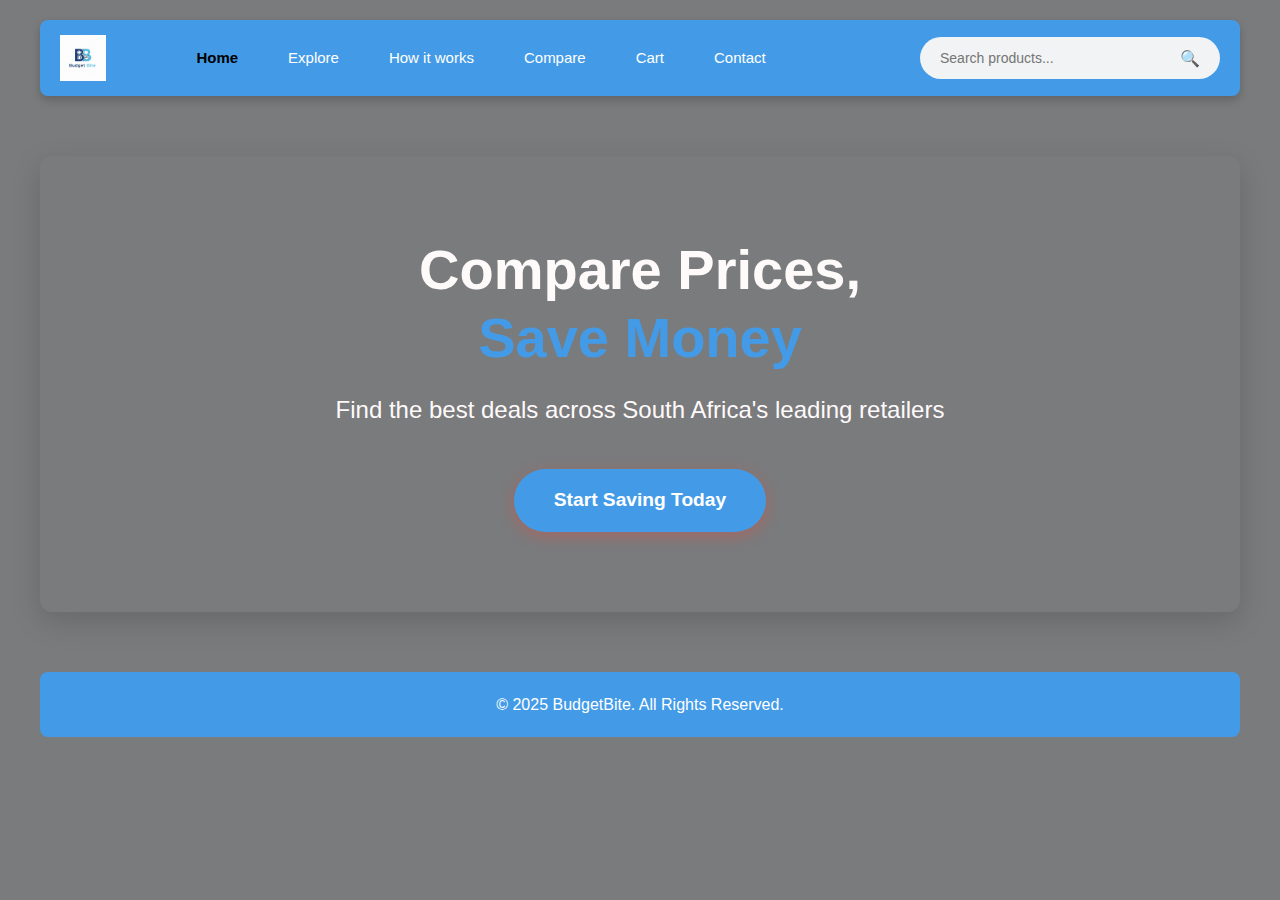
<file: index.html>
<!DOCTYPE html>
<html lang="en">
  <head>
    <meta charset="UTF-8" />
    <meta name="viewport" content="width=device-width, initial-scale=1.0" />
    <title>BudgetBite - Compare Prices, Save Money</title>
    <link rel="stylesheet" href="styles/responsive.css" />
    <link rel="stylesheet" href="styles/stylish.css" />
    <style>
      * {
        margin: 0;
        padding: 0;
        box-sizing: border-box;
        font-family: "Segoe UI", Arial, sans-serif;
      }

      body {
        padding: 20px;
        color: #333;
        background-position: center;
        background-size: cover;
        background-repeat: no-repeat;
        background-image: url("https://images.unsplash.com/photo-1542838132-92c53300491e?auto=format&fit=crop&q=80");
        min-height: 100vh;
        position: relative;
      }

      /* Overlay added here */
      body::before {
        content: "";
        position: absolute;
        top: 0;
        left: 0;
        width: 100%;
        height: 100%;
        background: rgba(0, 0, 0, 0.5);
        z-index: -1;
      }
    </style>
  </head>
  <body>
    <!-- Sticky Header -->
    <div class="sticky-header" id="stickyHeader">
      <div class="header-container">
        <header>
          <img src="./images/logo.jpg" alt="Logo">

          <nav>
            <ul class="nav-links">
              <li>
                <a
                  href="./index.html"
                  style="color: rgb(0, 0, 0); font-weight: bolder"
                  >Home</a
                >
              </li>
              <li><a href="#">Explore</a></li>
              <li><a href="#">How it works</a></li>
              <li><a href="#">Compare</a></li>
              <li><a href="#">Cart</a></li>
              <li><a href="#">Contact</a></li>
            </ul>
          </nav>

          <div class="header-right">
            <div class="search-bar">
              <input type="text" placeholder="Search products..." />
              <button>🔍</button>
            </div>

            <div class="hamburger" id="hamburger">
              <span></span>
              <span></span>
              <span></span>
            </div>
          </div>
        </header>
      </div>
    </div>

    <section class="hero">
      <h1>Compare Prices, <span>Save Money</span></h1>
      <p>Find the best deals across South Africa's leading retailers</p>
      <a href="./pages/login.html" class="btn">Start Saving Today</a>
    </section>

    <footer>
      <p>&copy; 2025 BudgetBite. All Rights Reserved.</p>
    </footer>

    <script>
      // Toggle mobile menu
      const hamburger = document.querySelector(".hamburger");
      const navLinks = document.querySelector(".nav-links");

      hamburger.addEventListener("click", () => {
        navLinks.classList.toggle("active");
        hamburger.classList.toggle("active");
      });

      // Close menu when clicking outside
      document.addEventListener("click", (e) => {
        if (!hamburger.contains(e.target) && !navLinks.contains(e.target)) {
          navLinks.classList.remove("active");
          hamburger.classList.remove("active");
        }
      });

      // Sticky header functionality
      const stickyHeader = document.getElementById("stickyHeader");
      const headerHeight = stickyHeader.offsetHeight;

      window.addEventListener("scroll", () => {
        if (window.scrollY > headerHeight) {
          stickyHeader.classList.add("scrolled");
        } else {
          stickyHeader.classList.remove("scrolled");
        }
      });
    </script>
  </body>
</html>
</file>
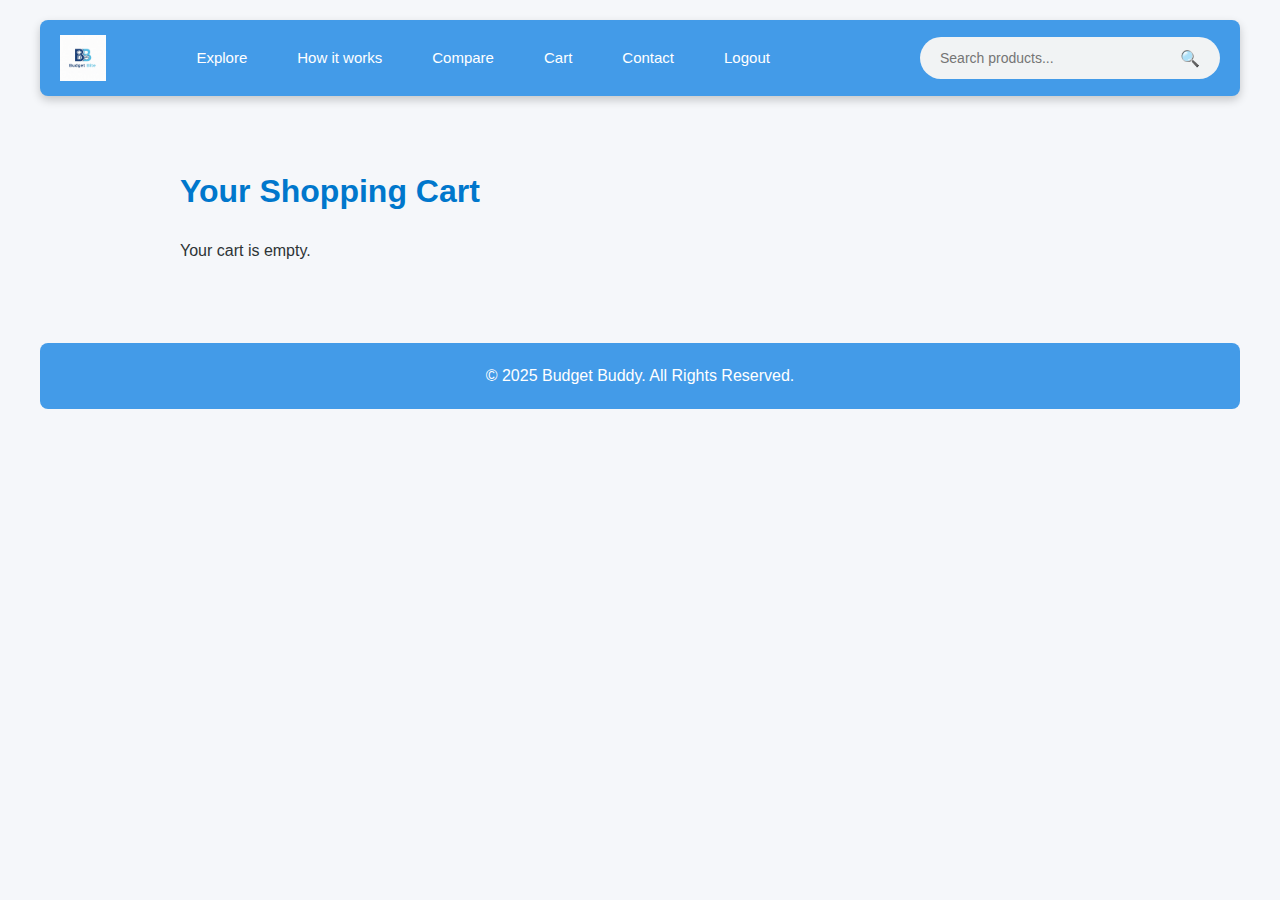
<file: pages/cart.html>
<!DOCTYPE html>
<html>
  <head>
    <title>Your Cart</title>
    <link rel="stylesheet" href="../styles/stylish.css" />
  </head>
  <body>
    <div class="sticky-header" id="stickyHeader">
      <div class="header-container">
        <header>
          <img src="../images/logo.jpg" alt="Logo" />

          <nav>
            <ul class="nav-links">
              <li><a href="explore.html">Explore</a></li>
              <li><a href="hiw.html">How it works</a></li>
              <li><a href="compare.html">Compare</a></li>
              <li><a href="cart.html">Cart</a></li>
              <li><a href="contact.html">Contact</a></li>
              <li><a href="../index.html">Logout</a></li>
            </ul>
          </nav>

          <div class="header-right">
            <div class="search-bar">
              <input type="text" placeholder="Search products..." />
              <button>🔍</button>
            </div>

            <div class="hamburger" id="hamburger">
              <span></span>
              <span></span>
              <span></span>
            </div>
          </div>
        </header>
      </div>
    </div>

    <section class="cart">
      <h1>Your Shopping Cart</h1>
      <div id="cartItems"></div>
    </section>

    <footer>
      <p>&copy; 2025 Budget Buddy. All Rights Reserved.</p>
    </footer>

    <script src="../styles/java.js"></script>
  </body>
</html>
</file>
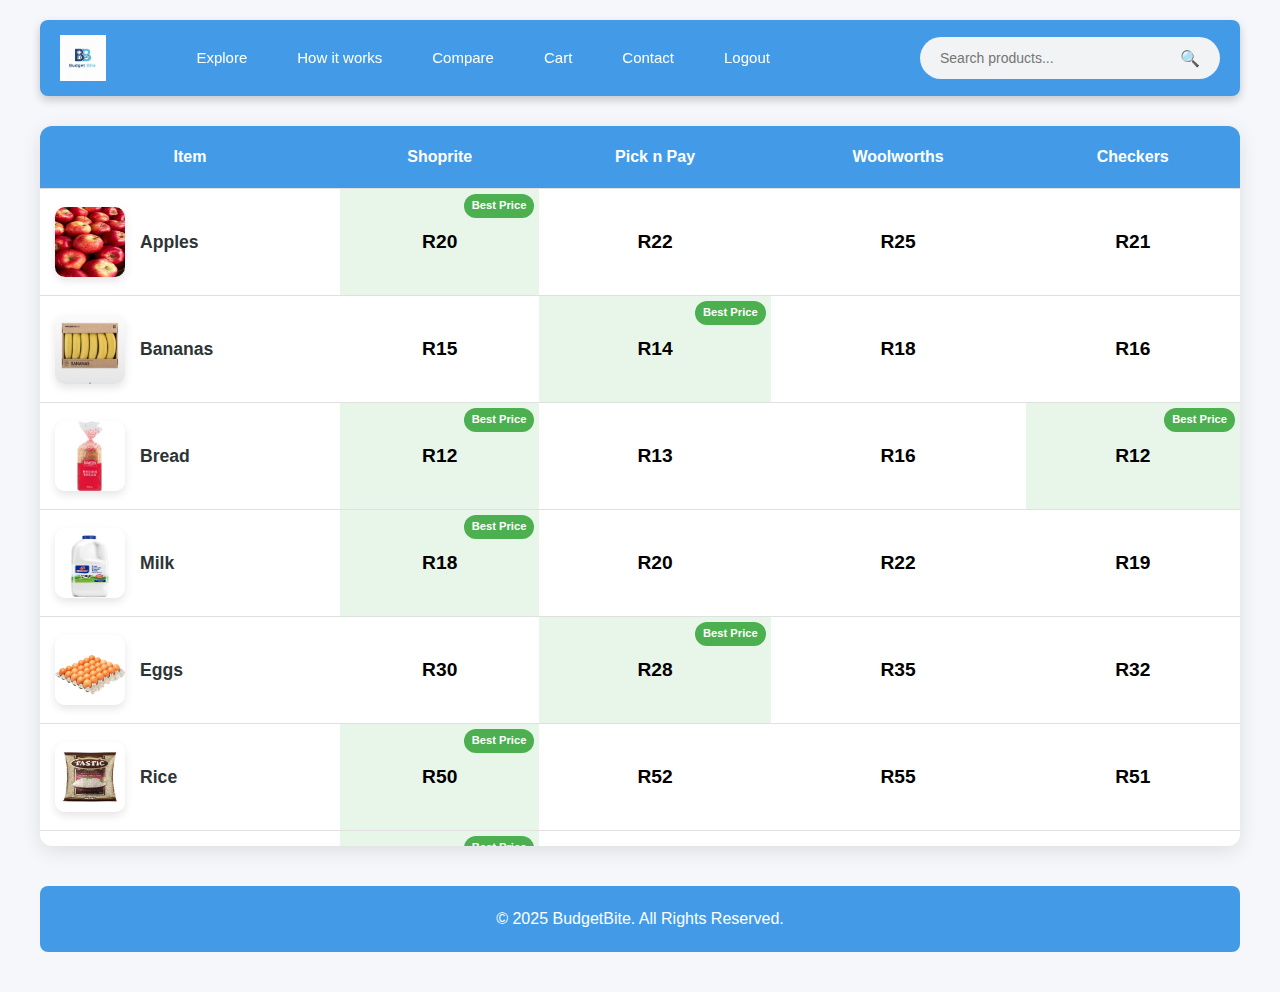
<file: pages/compare.html>
<!DOCTYPE html>
<html>
  <head>
    <link rel="stylesheet" href="../styles/stylish.css" />
    <title>Grocery Price Comparison</title>
  </head>
  <body>
    <div class="sticky-header" id="stickyHeader">
      <div class="header-container">
        <header>
          <img src="../images/logo.jpg" alt="Logo" />

          <nav>
            <ul class="nav-links">
              <li><a href="explore.html">Explore</a></li>
              <li><a href="hiw.html">How it works</a></li>
              <li><a href="compare.html">Compare</a></li>
              <li><a href="cart.html">Cart</a></li>
              <li><a href="contact.html">Contact</a></li>
              <li><a href="../index.html">Logout</a></li>
            </ul>
          </nav>

          <div class="header-right">
            <div class="search-bar">
              <input type="text" placeholder="Search products..." />
              <button>🔍</button>
            </div>

            <div class="hamburger" id="hamburger">
              <span></span>
              <span></span>
              <span></span>
            </div>
          </div>
        </header>
      </div>
    </div>

    <div class="container">
      <div class="table-container">
        <table>
          <thead>
            <tr>
              <th>Item</th>
              <th>Shoprite</th>
              <th>Pick n Pay</th>
              <th>Woolworths</th>
              <th>Checkers</th>
            </tr>
          </thead>
          <tbody>
            <tr>
              <td>
                <img class="item-img" src="../images/apples.jpg" alt="Apples" />
                <div>
                  <div class="item-name">Apples</div>
                </div>
              </td>
              <td class="best-price"><span class="price">R20</span></td>
              <td><span class="price">R22</span></td>
              <td><span class="price">R25</span></td>
              <td><span class="price">R21</span></td>
            </tr>
            <tr>
              <td>
                <img
                  class="item-img"
                  src="../images/bananas.jpg"
                  alt="Bananas"
                />
                <div>
                  <div class="item-name">Bananas</div>
                </div>
              </td>
              <td><span class="price">R15</span></td>
              <td class="best-price"><span class="price">R14</span></td>
              <td><span class="price">R18</span></td>
              <td><span class="price">R16</span></td>
            </tr>
            <tr>
              <td>
                <img class="item-img" src="../images/bread.jpg" alt="Bread" />
                <div>
                  <div class="item-name">Bread</div>
                </div>
              </td>
              <td class="best-price"><span class="price">R12</span></td>
              <td><span class="price">R13</span></td>
              <td><span class="price">R16</span></td>
              <td class="best-price"><span class="price">R12</span></td>
            </tr>
            <tr>
              <td>
                <img class="item-img" src="../images/milk.jpg" alt="Milk" />
                <div>
                  <div class="item-name">Milk</div>
                </div>
              </td>
              <td class="best-price"><span class="price">R18</span></td>
              <td><span class="price">R20</span></td>
              <td><span class="price">R22</span></td>
              <td><span class="price">R19</span></td>
            </tr>
            <tr>
              <td>
                <img class="item-img" src="../images/eggs.jpg" alt="Eggs" />
                <div>
                  <div class="item-name">Eggs</div>
                </div>
              </td>
              <td><span class="price">R30</span></td>
              <td class="best-price"><span class="price">R28</span></td>
              <td><span class="price">R35</span></td>
              <td><span class="price">R32</span></td>
            </tr>
            <tr>
              <td>
                <img class="item-img" src="../images/rice.jpg" alt="Rice" />
                <div>
                  <div class="item-name">Rice</div>
                </div>
              </td>
              <td class="best-price"><span class="price">R50</span></td>
              <td><span class="price">R52</span></td>
              <td><span class="price">R55</span></td>
              <td><span class="price">R51</span></td>
            </tr>
            <tr>
              <td>
                <img class="item-img" src="../images/wors.jpg" alt="Wors" />
                <div>
                  <div class="item-name">Wors</div>
                </div>
              </td>
              <td class="best-price"><span class="price">R80</span></td>
              <td><span class="price">R85</span></td>
              <td><span class="price">R95</span></td>
              <td><span class="price">R82</span></td>
            </tr>
            <tr>
              <td>
                <img
                  class="item-img"
                  src="../images/tomatoes.jpg"
                  alt="Tomatoes"
                />
                <div>
                  <div class="item-name">Tomatoes</div>
                </div>
              </td>
              <td><span class="price">R25</span></td>
              <td class="best-price"><span class="price">R24</span></td>
              <td><span class="price">R28</span></td>
              <td><span class="price">R26</span></td>
            </tr>
            <tr>
              <td>
                <img
                  class="item-img"
                  src="../images/potatoes.jpg"
                  alt="Potatoes"
                />
                <div>
                  <div class="item-name">Potatoes</div>
                </div>
              </td>
              <td class="best-price"><span class="price">R40</span></td>
              <td><span class="price">R42</span></td>
              <td><span class="price">R48</span></td>
              <td><span class="price">R41</span></td>
            </tr>
            <tr>
              <td>
                <img class="item-img" src="../images/cheese.jpg" alt="Cheese" />
                <div>
                  <div class="item-name">Cheese</div>
                </div>
              </td>
              <td class="best-price"><span class="price">R60</span></td>
              <td><span class="price">R62</span></td>
              <td><span class="price">R70</span></td>
              <td><span class="price">R65</span></td>
            </tr>
          </tbody>
        </table>
      </div>
    </div>

    <footer>
      <p>&copy; 2025 BudgetBite. All Rights Reserved.</p>
    </footer>
  </body>
</html>
</file>
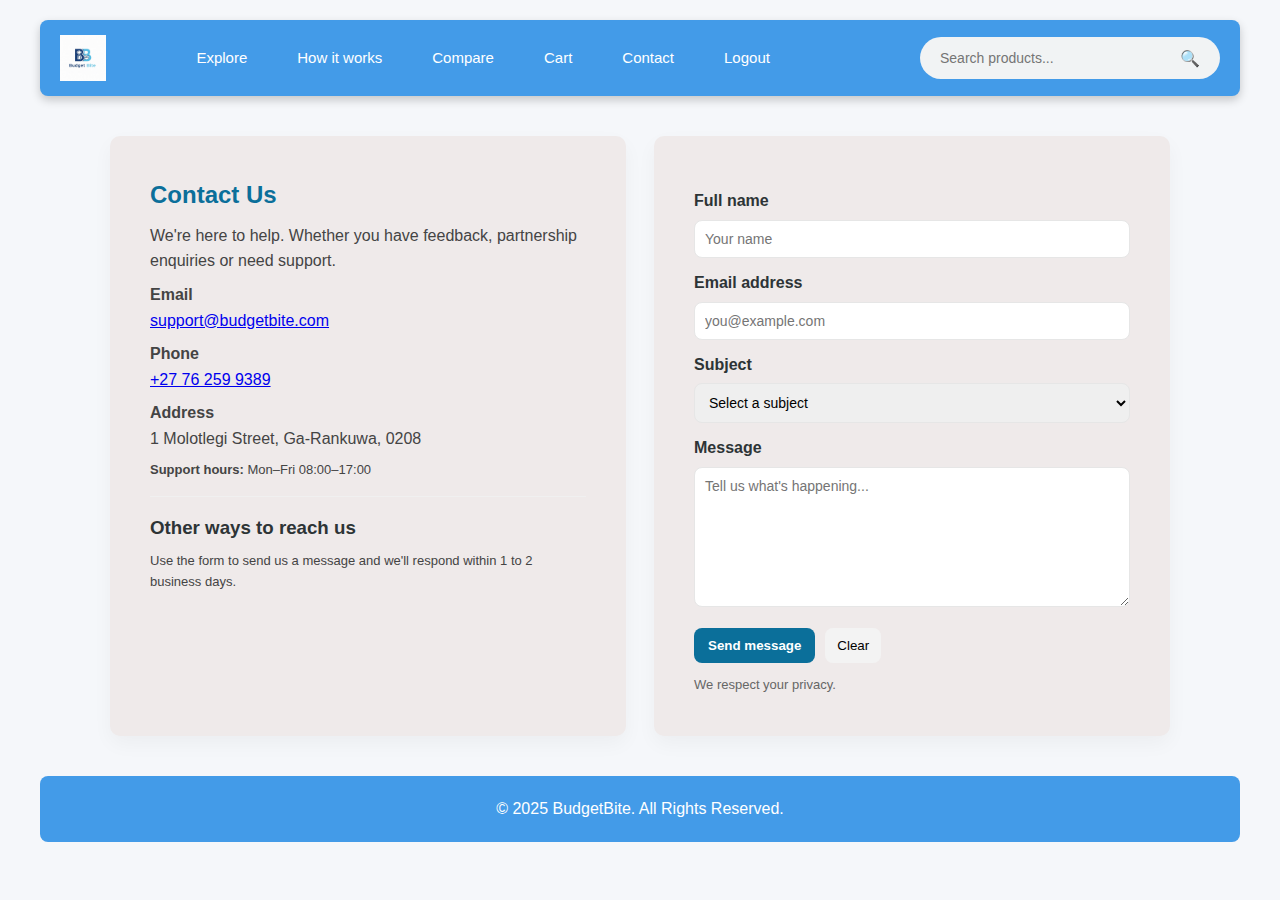
<file: pages/contact.html>
<!DOCTYPE html>
<html>
<head>
  <link rel="stylesheet" href="../styles/stylish.css" />
</head>
<body>
  <div class="sticky-header" id="stickyHeader">
    <div class="header-container">
      <header>
      <img src="../images/logo.jpg" alt="Logo">
        <nav>
          <ul class="nav-links">
            <li><a href="explore.html">Explore</a></li>
            <li><a href="hiw.html">How it works</a></li>
            <li><a href="compare.html">Compare</a></li>
            <li><a href="cart.html">Cart</a></li>
            <li><a href="contact.html">Contact</a></li>
            <li><a href="../index.html">Logout</a></li>
          </ul>
        </nav>
                
        <div class="header-right">
          <div class="search-bar">
            <input type="text" placeholder="Search products...">
            <button>🔍</button>
          </div>
                    
          <div class="hamburger" id="hamburger">
            <span></span>
            <span></span>
            <span></span>
          </div>
        </div>
      </header>
    </div>

  </head>
  <body>
    <main>
      <div class="contact-page">
        <div
          class="contact-card contact-info"
          aria-labelledby="contact-heading"
        >
          <h2 id="contact-heading">Contact Us</h2>
          <p>
            We're here to help. Whether you have feedback, partnership enquiries
            or need support.
          </p>

          <p>
            <strong>Email</strong><br /><a href="mailto:support@budgetbite.com"
              >support@budgetbite.com</a
            >
          </p>
          <p>
            <strong>Phone</strong><br /><a href="tel:0762599389"
              >+27 76 259 9389</a
            >
          </p>
          <p>
            <strong>Address</strong><br />1 Molotlegi Street, Ga-Rankuwa, 0208
          </p>
          <p class="muted">
            <strong>Support hours:</strong> Mon–Fri 08:00–17:00
          </p>

          <hr
            style="border: none; border-top: 1px solid #f0f0f0; margin: 16px 0"
          />

          <h3>Other ways to reach us</h3>
          <p class="muted">
            Use the form to send us a message and we'll respond within 1 to 2
            business days.
          </p>
        </div>

        <div class="contact-card">
          <div
            class="success"
            id="contactSuccess"
            role="status"
            aria-live="polite"
          >
            Thanks. Your message has been received.
          </div>
          <form id="contactForm" class="contact-form" novalidate>
            <label for="name">Full name</label>
            <input
              id="name"
              name="name"
              type="text"
              required
              placeholder="Your name"
            />

            <label for="email">Email address</label>
            <input
              id="email"
              name="email"
              type="email"
              required
              placeholder="you@example.com"
            />

            <label for="subject">Subject</label>
            <select id="subject" name="subject" required>
              <option value="">Select a subject</option>
              <option>General feedback</option>
              <option>Report an issue</option>
              <option>Partnership enquiry</option>
              <option>Other</option>
            </select>

            <label for="message">Message</label>
            <textarea
              id="message"
              name="message"
              required
              placeholder="Tell us what's happening..."
            ></textarea>

            <div
              style="
                display: flex;
                gap: 10px;
                align-items: center;
                margin-top: 14px;
              "
            >
              <button type="submit" class="btn-send">Send message</button>
              <button
                type="button"
                id="clearBtn"
                style="
                  background: #f3f3f3;
                  border: none;
                  padding: 10px 12px;
                  border-radius: 8px;
                  cursor: pointer;
                "
              >
                Clear
              </button>
            </div>

            <p class="muted" style="margin-top: 12px">
              We respect your privacy.
            </p>
          </form>
        </div>
      </div>
    </main>

    <script>
      (function () {
        const form = document.getElementById("contactForm");
        const success = document.getElementById("contactSuccess");
        const clearBtn = document.getElementById("clearBtn");

        function showSuccess(msg) {
          success.textContent =
            msg || "Thanks — your message has been received.";
          success.style.display = "block";
          setTimeout(() => (success.style.display = "none"), 5000);
        }

        form.addEventListener("submit", function (e) {
          e.preventDefault();
          if (!form.checkValidity()) {
            form.reportValidity();
            return;
          }
          const data = {
            name: form.name.value.trim(),
            email: form.email.value.trim(),
            subject: form.subject.value,
            message: form.message.value.trim(),
            createdAt: new Date().toISOString(),
          };
          // store locally (demo) and show success
          const stored = JSON.parse(
            localStorage.getItem("bb_messages") || "[]"
          );
          stored.unshift(data);
          localStorage.setItem(
            "bb_messages",
            JSON.stringify(stored.slice(0, 50))
          ); // keep last 50
          form.reset();
          showSuccess(
            "Message saved locally. We will contact you at " +
              data.email +
              " if needed."
          );
        });

        clearBtn.addEventListener("click", () => form.reset());
      })();
    </script>

  <footer>
    <p>&copy; 2025 BudgetBite. All Rights Reserved.</p>
  </footer>
</body>
</html>
</file>
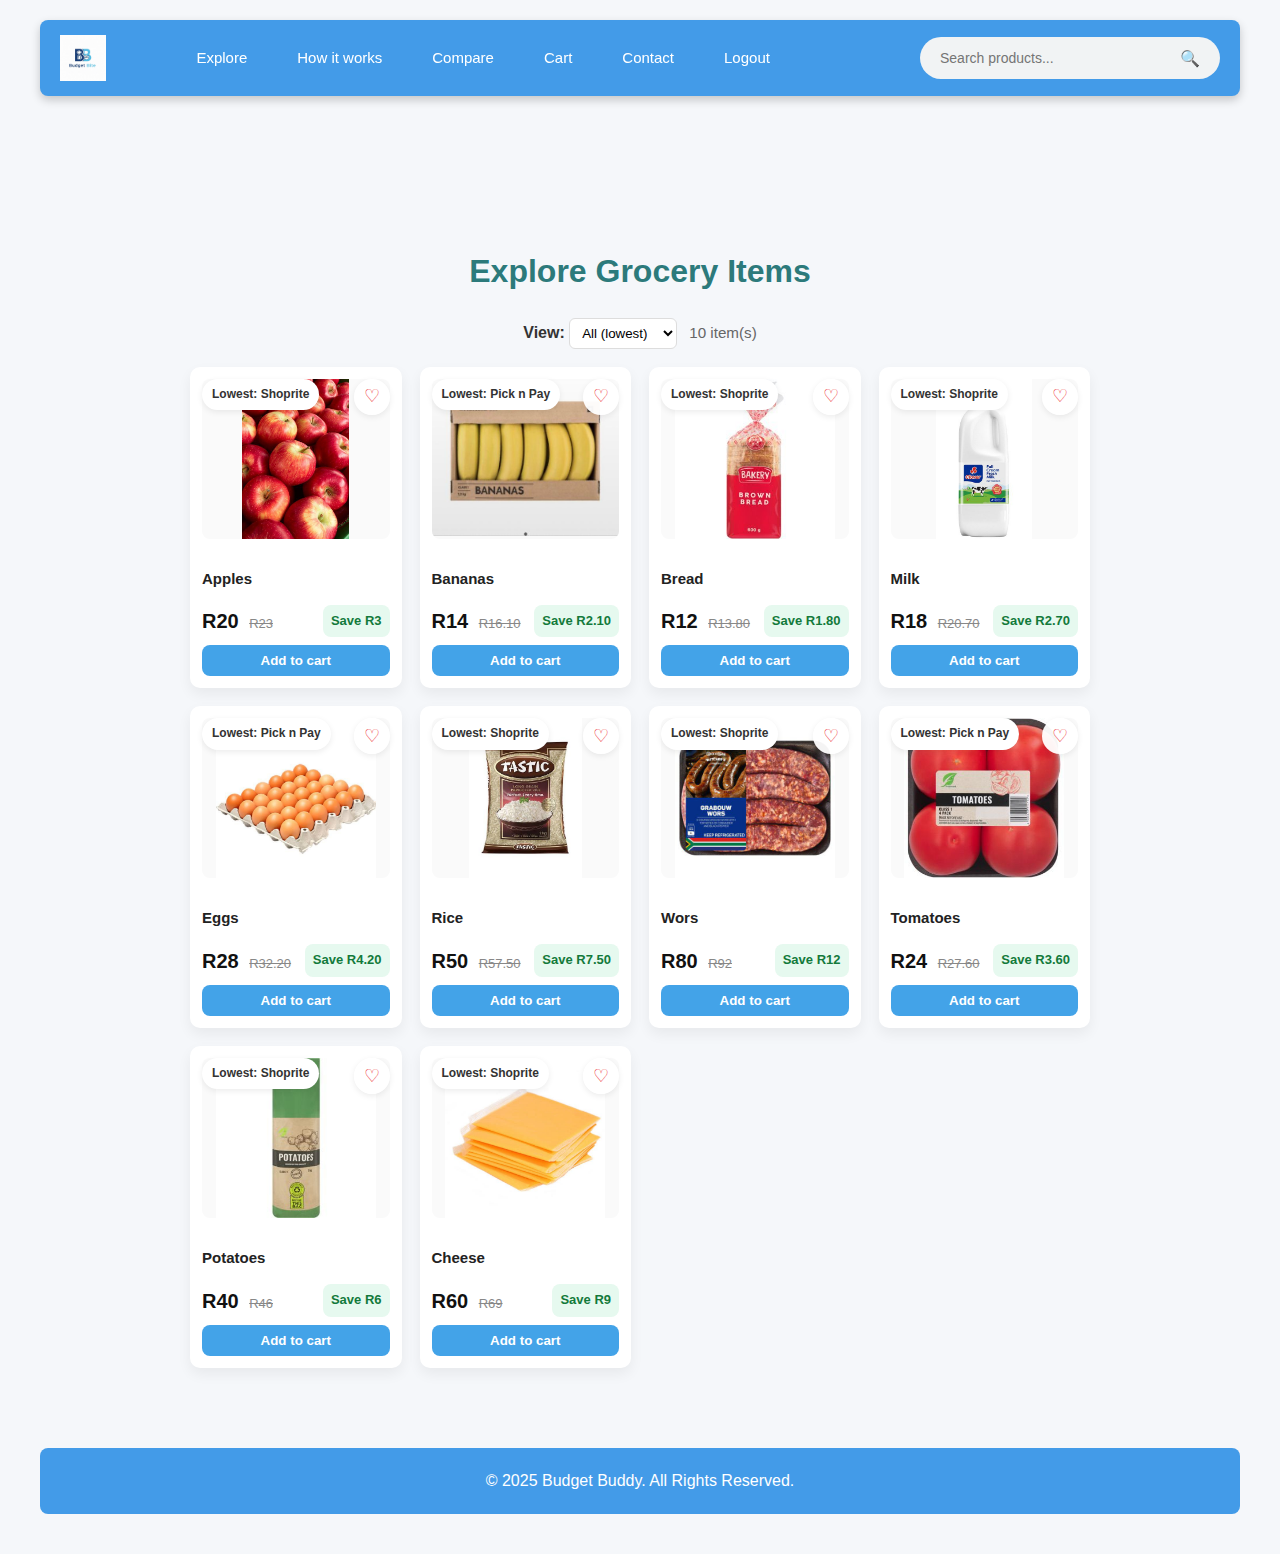
<file: pages/explore.html>
<!DOCTYPE html>
<html>
  <head>
    <link rel="stylesheet" href="../styles/stylish.css" />
  </head>
  <body>
    <div class="sticky-header" id="stickyHeader">
      <div class="header-container">
        <header>
          <img src="../images/logo.jpg" alt="Logo" />

          <nav>
            <ul class="nav-links">
              <li><a href="explore.html">Explore</a></li>
              <li><a href="hiw.html">How it works</a></li>
              <li><a href="compare.html">Compare</a></li>
              <li><a href="cart.html">Cart</a></li>
              <li><a href="contact.html">Contact</a></li>
              <li><a href="../index.html">Logout</a></li>
            </ul>
          </nav>

          <div class="header-right">
            <div class="search-bar">
              <input type="text" placeholder="Search products..." />
              <button>🔍</button>
            </div>

            <div class="hamburger" id="hamburger">
              <span></span>
              <span></span>
              <span></span>
            </div>
          </div>
        </header>
      </div>
    </div>


    <!--Start Exploring-->
    <section class="explore page-container">
      <h1>Explore Grocery Items</h1>

      <div
        class="explore-controls"
        role="toolbar"
        aria-label="Explore controls"
      >
        <div>
          <label for="shopSelect">View:</label>
          <select id="shopSelect" aria-label="Select shop to view prices">
            <option value="All">All (lowest)</option>
            <option value="Shoprite">Shoprite</option>
            <option value="Pick n Pay">Pick n Pay</option>
            <option value="Woolworths">Woolworths</option>
            <option value="Checkers">Checkers</option>
          </select>
        </div>
        <div
          id="resultsCount"
          aria-live="polite"
          style="color: #666; font-size: 0.95rem"
        ></div>
      </div>

      <div class="grid-container" id="exploreGrid" aria-live="polite"></div>
    </section>

    <!-- Product detail modal (dynamically filled) -->
    <div
      id="productModal"
      class="product-modal"
      aria-hidden="true"
      role="dialog"
      aria-modal="true"
    >
      <div class="pm-overlay" data-close></div>
      <div class="pm-content" role="document">
        <button class="pm-close" aria-label="Close product details" data-close>
          ✕
        </button>
        <div id="pmBody"><!-- filled by JS --></div>
      </div>
    </div>

    <footer>
      <p>&copy; 2025 Budget Buddy. All Rights Reserved.</p>
    </footer>

    <script src="../styles/java.js"></script>
  </body>
</html>
</file>
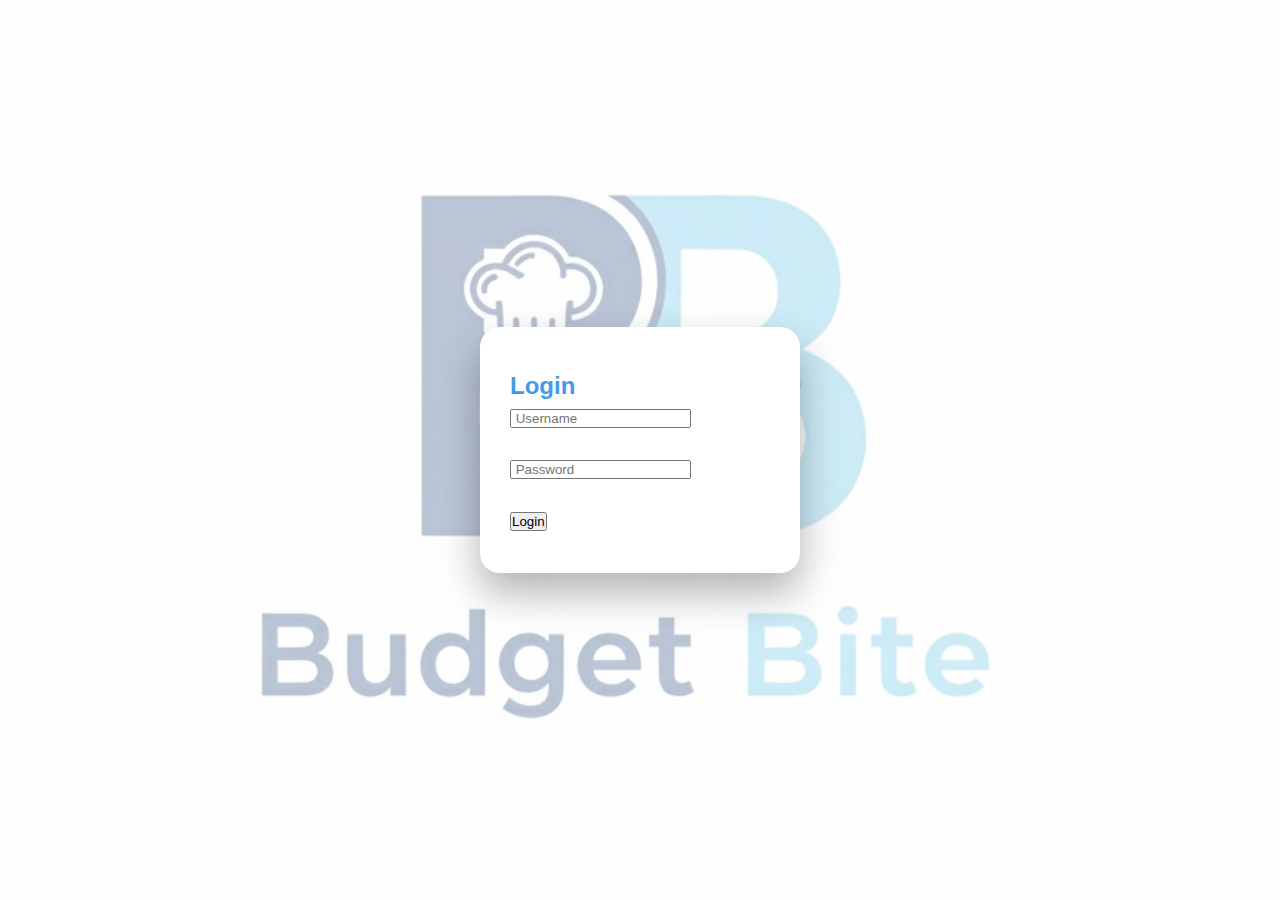
<file: pages/login.html>
<!DOCTYPE html>
<html>
  <head>
    <title>Login page</title>
    <link rel="stylesheet" href="../styles/stylish.css" />
  </head>
  <body class="login-page">
    <div class="login-container">
      <h2>Login</h2>
      <form onsubmit="window.location.href='explore.html'; return false;">
        <input
          type="text"
          name="username"
          placeholder=" Username"
          required
        /><br /><br />
        <input
          type="password"
          name="password"
          placeholder=" Password"
          required
        /><br /><br />
        <input type="submit" value="Login" />
      </form>
    </div>
    <script>
      document.querySelector('form').onsubmit = function(e) {
        e.preventDefault();
        window.location.href = 'explore.html';
      };
    </script>
  </body>
</html>
</file>
<file: styles/responsive.css>

</file>
<file: styles/stylish.css>
/* Login page styles */
body.login-page {
  margin: 0;
  font-family: Arial, sans-serif;
  background: linear-gradient(
      rgba(255, 255, 255, 0.7),
      rgba(255, 255, 255, 0.7)
    ),
    url("../images/logo.jpg") no-repeat center center fixed;
  background-size: cover;
  color: rgb(67, 155, 232);
  display: flex;
  align-items: center;
  justify-content: center;
  height: 100vh;
}
.login-container {
  background: white;
  padding: 40px 30px;
  border-radius: 20px;
  box-shadow: 0 20px 40px rgba(0, 0, 0, 0.3);
  width: 320px;
  animation: fadeIn 1s ease;
}
/* How it works (hiw) page styles */
main {
  max-width: 1200px;
  margin: 0 auto;
  flex-grow: 1;
}
.page-header {
  text-align: center;
  margin-bottom: 50px;
}
.page-header h1 {
  font-size: 2.8rem;
  color: #2c3e50;
  margin-bottom: 15px;
}
.page-header p {
  font-size: 1.2rem;
  color: #7f8c8d;
  max-width: 700px;
  margin: 0 auto;
}
.steps {
  display: flex;
  flex-wrap: wrap;
  gap: 30px;
  margin-bottom: 60px;
  justify-content: center;
}
.step-card {
  background: white;
  border-radius: 12px;
  box-shadow: 0 5px 15px rgba(0, 0, 0, 0.08);
  padding: 30px;
  flex: 1;
  min-width: 280px;
  max-width: 350px;
  text-align: center;
  transition: transform 0.3s ease, box-shadow 0.3s ease;
}
.step-card:hover {
  transform: translateY(-5px);
  box-shadow: 0 8px 25px rgba(0, 0, 0, 0.12);
}
.step-number {
  display: flex;
  justify-content: center;
  align-items: center;
  width: 60px;
  height: 60px;
  background: rgb(67, 155, 232);
  color: white;
  font-size: 24px;
  font-weight: bold;
  border-radius: 50%;
  margin: 0 auto 20px;
}
.step-card h3 {
  font-size: 1.5rem;
  color: #2c3e50;
  margin-bottom: 15px;
}
.step-card p {
  color: #34495e;
  line-height: 1.6;
}
.features {
  background: white;
  border-radius: 12px;
  box-shadow: 0 5px 15px rgba(0, 0, 0, 0.08);
  padding: 40px;
  margin-bottom: 60px;
}
.features h2 {
  text-align: center;
  color: #2c3e50;
  margin-bottom: 40px;
  font-size: 2.2rem;
}
.feature-grid {
  display: grid;
  grid-template-columns: repeat(auto-fit, minmax(300px, 1fr));
  gap: 30px;
}
.feature {
  display: flex;
  align-items: flex-start;
  gap: 15px;
}
.feature-icon {
  font-size: 24px;
  color: rgb(67, 155, 232);
  min-width: 40px;
}
.feature-content h3 {
  color: #2c3e50;
  margin-bottom: 10px;
}
.feature-content p {
  color: #34495e;
  line-height: 1.6;
}
.cta {
  text-align: center;
  background: rgb(67, 155, 232);
  color: white;
  padding: 60px 40px;
  border-radius: 12px;
  margin-bottom: 60px;
}
.cta h2 {
  font-size: 2.2rem;
  margin-bottom: 20px;
}
.cta p {
  font-size: 1.2rem;
  margin-bottom: 30px;
  max-width: 700px;
  margin-left: auto;
  margin-right: auto;
}
.btn {
  display: inline-block;
  background: white;
  color: rgb(67, 155, 232);
  padding: 15px 35px;
  font-size: 1.1rem;
  font-weight: 600;
  text-decoration: none;
  border-radius: 50px;
  transition: all 0.3s ease;
}
.btn:hover {
  background: #f8f9fa;
  transform: translateY(-3px);
  box-shadow: 0 5px 15px rgba(0, 0, 0, 0.1);
}
.faq {
  background: white;
  border-radius: 12px;
  box-shadow: 0 5px 15px rgba(0, 0, 0, 0.08);
  padding: 40px;
  margin-bottom: 60px;
}
.faq h2 {
  text-align: center;
  color: #2c3e50;
  margin-bottom: 40px;
  font-size: 2.2rem;
}
.faq-item {
  margin-bottom: 25px;
  border-bottom: 1px solid #eaecee;
  padding-bottom: 25px;
}
.faq-item:last-child {
  border-bottom: none;
  margin-bottom: 0;
  padding-bottom: 0;
}
.faq-question {
  font-size: 1.2rem;
  color: #2c3e50;
  margin-bottom: 15px;
  font-weight: 600;
}
.faq-answer {
  color: #34495e;
  line-height: 1.6;
}
@media (max-width: 768px) {
  .page-header h1 {
    font-size: 2.2rem;
  }
  .step-card {
    min-width: 100%;
  }
}
* {
  margin: 0;
  padding: 0;
  box-sizing: border-box;
  font-family: "Segoe UI", Arial, sans-serif;
}
/* Explore page styles */
.explore {
  padding: 40px;
  text-align: center;
}
.explore h1 {
  margin-bottom: 20px;
  color: rgb(0, 0, 0);
}
.page-spacer {
  height: 110px;
}
.item-card {
  min-height: 320px;
  cursor: pointer;
  display: flex;
  flex-direction: column;
  gap: 8px;
  padding: 16px;
}
.item-card .current-price {
  font-size: 20px;
}
.item-card .orig-price {
  font-size: 13px;
  margin-left: 6px;
  color: #888;
  text-decoration: line-through;
}
.fav-toggle {
  right: 16px;
  top: 16px;
}
.explore-controls {
  display: flex;
  gap: 12px;
  align-items: center;
  justify-content: center;
  margin-bottom: 18px;
  flex-wrap: wrap;
}
.explore-controls label {
  font-weight: 600;
  color: #333;
}
.explore-controls select {
  padding: 6px 8px;
  border-radius: 6px;
  border: 1px solid #ddd;
  background: #fff;
}
@media (max-width: 700px) {
  .explore-controls {
    flex-direction: column;
    gap: 8px;
  }
}
/* Contact page styles */
.contact-page {
  max-width: 1100px;
  margin: 40px auto;
  display: grid;
  grid-template-columns: 1fr 1fr;
  gap: 28px;
  padding: 0 20px;
}
.contact-card {
  background: rgb(239, 234, 234);
  padding: 40px;
  border-radius: 10px;
  box-shadow: 0 8px 20px rgba(10, 20, 30, 0.04);
}
.contact-card h2 {
  margin-top: 0;
  color: #0b6f9a;
}
.contact-info p {
  margin: 8px 0;
  color: #444;
}
.contact-form label {
  display: block;
  margin: 12px 0 6px;
  font-weight: 600;
}
.contact-form input,
.contact-form textarea,
.contact-form select {
  width: 100%;
  padding: 10px;
  border: 1px solid #e6e6e6;
  border-radius: 8px;
  font-size: 14px;
}
.contact-form textarea {
  min-height: 140px;
  resize: vertical;
}
.btn-send {
  background: #0b6f9a;
  color: #fff;
  padding: 10px 14px;
  border: none;
  border-radius: 8px;
  cursor: pointer;
  font-weight: 700;
}
.muted {
  color: #666;
  font-size: 13px;
  margin-top: 8px;
}
.success {
  background: #e8f8ef;
  color: #116644;
  padding: 12px;
  border-radius: 8px;
  margin-bottom: 12px;
  display: none;
}
@media (max-width: 900px) {
  .contact-page {
    grid-template-columns: 1fr;
  }
}
/* Compare page styles */
.container {
  max-width: 1200px;
  margin: 0 auto;
  background: white;
  border-radius: 12px;
  box-shadow: 0 5px 20px rgba(0, 0, 0, 0.1);
  overflow: hidden;
}
.table-container {
  overflow-x: auto;
  max-height: 80vh;
  position: relative;
}
table {
  width: 100%;
  border-collapse: collapse;
  min-width: 800px;
}
thead {
  position: sticky;
  top: 0;
  z-index: 10;
}
th,
td {
  padding: 18px 15px;
  text-align: center;
  border-bottom: 1px solid #e0e0e0;
}
th {
  background-color: rgb(67, 155, 232);
  color: white;
  font-weight: 600;
}
th:first-child {
  width: 25%;
}
tr:last-child td {
  border-bottom: none;
}
tr:hover {
  background-color: #f8f9fa;
}
td:first-child {
  text-align: left;
  display: flex;
  align-items: center;
  gap: 15px;
}
.item-img {
  width: 70px;
  height: 70px;
  border-radius: 10px;
  background: linear-gradient(135deg, #fd79a8 0%, #a29bfe 100%);
  display: flex;
  align-items: center;
  justify-content: center;
  font-size: 28px;
  color: white;
  box-shadow: 0 4px 8px rgba(0, 0, 0, 0.1);
}
.best-price {
  background-color: #e8f5e9;
  font-weight: 600;
  color: #2e7d32;
  position: relative;
}
.best-price::after {
  content: "Best Price";
  position: absolute;
  top: 5px;
  right: 5px;
  font-size: 0.7rem;
  background-color: #4caf50;
  color: white;
  padding: 3px 8px;
  border-radius: 15px;
}
.item-name {
  font-weight: 600;
  font-size: 1.1rem;
}
.price {
  font-size: 1.2rem;
  font-weight: 500;
}
body {
  background-color: #f5f7fa;
  padding: 20px;
  color: #2d3436;
  line-height: 1.6;
}
* {
  margin: 0;
  padding: 0;
  box-sizing: border-box;
  font-family: "Segoe UI", Tahoma, Geneva, Verdana, sans-serif;
}
/* Cart page styles */
.cart {
  padding: 40px;
  margin-left: 120px;
}
.cart h1 {
  color: #0077cc;
  margin-bottom: 20px;
}
.cart-item {
  display: flex;
  align-items: center;
  justify-content: space-between;
  background: white;
  padding: 12px;
  margin: 10px 0;
  border-radius: 6px;
  box-shadow: 0 3px 5px rgba(0, 0, 0, 0.1);
}
.cart-item img {
  width: 60px;
  height: 60px;
  object-fit: cover;
  border-radius: 6px;
  margin-right: 15px;
}
.cart-item span {
  flex-grow: 1;
  text-align: left;
  font-weight: 500;
}
.cart-item button {
  padding: 6px 10px;
  background: #ff4d4d;
  border: none;
  border-radius: 4px;
  color: white;
  font-weight: bold;
  cursor: pointer;
  transition: background 0.3s;
}
.cart-item button:hover {
  background: #cc0000;
}
@media (max-width: 900px) {
  .nav-links {
    gap: 15px;
  }
  .search-bar {
    min-width: 200px;
  }
  .hero h1 {
    font-size: 2.8rem;
  }
  .hero p {
    font-size: 1.3rem;
  }
}
@media (max-width: 768px) {
  .hamburger {
    display: flex;
  }
  .nav-links {
    display: none;
    position: absolute;
    top: 100%;
    left: 0;
    right: 0;
    background: white;
    flex-direction: column;
    padding: 20px;
    box-shadow: 0 5px 10px rgba(0, 0, 0, 0.1);
    z-index: 100;
    border-radius: 0 0 8px 8px;
  }
  .nav-links.active {
    display: flex;
  }
  .header-right {
    gap: 10px;
  }
  .search-bar {
    min-width: auto;
    flex-grow: 1;
  }
  .hero {
    padding: 60px 20px;
  }
  .hero h1 {
    font-size: 2.2rem;
  }
  .hero p {
    font-size: 1.1rem;
  }
  .btn {
    padding: 14px 30px;
    font-size: 1.1rem;
  }
  .sticky-header.scrolled .search-bar {
    display: none;
  }
  .sticky-header .search-bar.mobile-search {
    display: none;
  }
}
@media (max-width: 768px) {
  th,
  td {
    padding: 12px 10px;
  }
  .item-img {
    width: 50px;
    height: 50px;
    font-size: 20px;
  }
}
/* Basic style for all pages */
body {
  font-family: "Segoe UI", Arial, sans-serif;
}

/* Sticky header container */
.sticky-header {
  position: sticky;
  top: 20px;
  z-index: 1000;
  max-width: 1200px;
  margin: 0 auto 30px;
}

.header-container {
  background: rgb(67, 155, 232);
  border-radius: 8px;
  box-shadow: 0 4px 12px rgba(0, 0, 0, 0.15);
  padding: 15px 20px;
  transition: all 0.3s ease;
  box-shadow: 0 4px 10px rgba(0, 0, 0, 0.2);
}

/* Smaller header when scrolled */
.sticky-header.scrolled .header-container {
  padding: 10px 20px;
  box-shadow: 0 4px 10px rgba(0, 0, 0, 0.2);
}

.sticky-header.scrolled .logo {
  font-size: 22px;
}

header {
  display: flex;
  justify-content: space-between;
  align-items: center;
}

.logo {
  font-size: 24px;
  font-weight: bold;
  color: rgb(67, 155, 232);
  margin-right: 30px;
  transition: font-size 0.3s ease;
}

nav {
  flex-grow: 1;
}

.nav-links {
  display: flex;
  list-style: none;
  gap: 50px;
  margin-left: 90px;
}

.nav-links a {
  text-decoration: none;
  color: #ffff;
  font-weight: 500;
  font-size: 15px;
  transition: color 0.2s;
  padding: 5px 0;
  position: relative;
}

.nav-links a:hover {
  color: rgb(0, 0, 0);
}

.nav-links a::after {
  content: "";
  position: absolute;
  bottom: -5px;
  left: 0;
  width: 0;
  height: 2px;
  background-color: rgb(0, 0, 0);
  transition: width 0.2s;
}

.nav-links a:hover::after {
  width: 100%;
}

.header-right {
  display: flex;
  align-items: center;
  gap: 15px;
}

.search-bar {
  display: flex;
  align-items: center;
  background: #f1f3f4;
  border-radius: 24px;
  padding: 8px 15px;
  min-width: 300px;
  transition: all 0.3s ease;
}

.sticky-header.scrolled .search-bar {
  min-width: 250px;
}

.search-bar input {
  border: none;
  background: transparent;
  outline: none;
  flex-grow: 1;
  padding: 5px;
  font-size: 14px;
}

.search-bar button {
  background: none;
  border: none;
  cursor: pointer;
  font-size: 16px;
  color: #5f6368;
  padding: 0 5px;
}

.hamburger {
  display: none;
  flex-direction: column;
  justify-content: space-between;
  width: 24px;
  height: 18px;
  cursor: pointer;
}

.hamburger span {
  height: 2px;
  width: 100%;
  background-color: #34495e;
  border-radius: 2px;
  transition: all 0.3s ease;
}

/* Hero Section Styles */
.hero {
  max-width: 1200px;
  margin: 60px auto;
  text-align: center;
  padding: 80px 20px;
  border-radius: 12px;
  box-shadow: 0 10px 30px rgba(0, 0, 0, 0.15);
}

.hero h1 {
  font-size: 3.5rem;
  font-weight: 800;
  color: snow;
  margin-bottom: 20px;
  line-height: 1.2;
}

.hero h1 span {
  color: rgb(67, 155, 232);
  display: block;
}

.hero p {
  font-size: 1.5rem;
  color: snow;
  margin-bottom: 40px;
  max-width: 700px;
  margin-left: auto;
  margin-right: auto;
  line-height: 1.6;
}

.btn {
  display: inline-block;
  background: rgb(67, 155, 232);
  color: white;
  padding: 16px 40px;
  font-size: 1.2rem;
  font-weight: 600;
  text-decoration: none;
  border-radius: 50px;
  transition: all 0.3s ease;
  box-shadow: 0 4px 15px rgba(231, 76, 60, 0.4);
}

.btn:hover {
  background: rgb(67, 155, 232);
  transform: translateY(-3px);
  box-shadow: 0 6px 20px rgba(231, 76, 60, 0.5);
}

/* Demo content to enable scrolling */
.content-section {
  max-width: 1200px;
  margin: 40px auto;
  padding: 40px;
  background: rgba(255, 255, 255, 0.95);
  border-radius: 12px;
  box-shadow: 0 10px 30px rgba(0, 0, 0, 0.1);
}

.content-section h2 {
  color: #2c3e50;
  margin-bottom: 20px;
  font-size: 2rem;
}

.content-section p {
  line-height: 1.7;
  margin-bottom: 20px;
  color: #34495e;
  font-size: 1.1rem;
}

footer {
  max-width: 1200px;
  margin: 40px auto 20px;
  text-align: center;
  color: white;
  padding: 20px;
  background: rgb(67, 155, 232);
  border-radius: 8px;
}

/* Page Layout for */
.page-container {
  padding: 120px 40px 40px;
  max-width: 1000px;
  margin: auto;
}

.page-container h1 {
  margin-bottom: 20px;
  color: #2c7a7b;
}
.welcome-box h1 {
  margin-bottom: 15px;
}

.welcome-box input {
  width: 100%;
  margin: 12px 0;
  padding: 12px;
  border: 1px solid #ccc;
  border-radius: 6px;
}

/* Grid Layout */
.grid-container {
  display: grid;
  grid-template-columns: repeat(5, 1fr);
  gap: 20px;
  justify-content: center;
}

.item-card {
  background: rgb(255, 255, 255);
  border-radius: 8px;
  padding: 10px;
  box-shadow: 0 4px 6px rgba(0, 0, 0, 0.1);
  text-align: center;
  position: relative;
}

.item-card img {
  width: 100%;
  height: 120px;
  object-fit: cover;
  border-radius: 6px;
  margin-bottom: 10px;
}

/* Shop Label on Top of Image */
.shop-label {
  position: absolute;
  top: 8px;
  left: 8px;
  background: rgb(0, 0, 0);
  color: white;
  padding: 3px 8px;
  font-size: 12px;
  border-radius: 4px;
}

/* Price + Button */
.price {
  font-weight: bold;
  color: rgb(0, 0, 0);
  margin: 5px 0;
}

.item-card button {
  padding: 8px 12px;
  background: rgba(0, 0, 0, 0.2);
  border: none;
  border-radius: 4px;
  font-weight: bold;
  cursor: pointer;
  transition: background 0.3s;
}

.item-card button:hover {
  background: rgba(0, 0, 0, 0.5);
}

.product-card:hover {
  box-shadow: 0 8px 16px rgba(0, 0, 0, 0.12), 0 12px 40px rgba(0, 0, 0, 0.1);
}

th {
  background-color: rgb(67, 155, 232);
  color: white;
  font-weight: 600;
}

img {
  width: 4%;
}

/* Grid Layout */
.grid-container {
  display: grid;
  grid-template-columns: repeat(4, 1fr);
  gap: 18px;
  padding: 0 10px;
}

/* responsive */
@media (max-width: 1200px) {
  .grid-container {
    grid-template-columns: repeat(3, 1fr);
  }
}
@media (max-width: 900px) {
  .grid-container {
    grid-template-columns: repeat(2, 1fr);
  }
}
@media (max-width: 600px) {
  .grid-container {
    grid-template-columns: 1fr;
  }
}

.item-card {
  background: #fff;
  border-radius: 10px;
  padding: 12px;
  box-shadow: 0 6px 14px rgba(0, 0, 0, 0.06);
  text-align: left;
  position: relative;
  overflow: hidden;
  min-height: 260px;
  display: flex;
  flex-direction: column;
}

.item-card img {
  width: 100%;
  height: 160px;
  object-fit: contain;
  border-radius: 8px;
  background: #fafafa;
}

/* overlays */
.shop-label {
  position: absolute;
  top: 12px;
  left: 12px;
  background: #fff;
  color: #333;
  padding: 6px 10px;
  border-radius: 20px;
  font-weight: 700;
  font-size: 12px;
  box-shadow: 0 2px 6px rgba(0, 0, 0, 0.08);
}

.fav-toggle {
  position: absolute;
  top: 12px;
  right: 12px;
  width: 36px;
  height: 36px;
  border-radius: 50%;
  background: rgba(255, 255, 255, 0.95);
  display: flex;
  align-items: center;
  justify-content: center;
  cursor: pointer;
  box-shadow: 0 2px 6px rgba(0, 0, 0, 0.08);
  font-size: 18px;
  color: #e33;
}

/* product info */
.item-card h3 {
  margin: 10px 0 6px;
  font-size: 15px;
  color: #222;
  flex: 0 0 auto;
}

.price-row {
  display: flex;
  align-items: baseline;
  justify-content: space-between;
  gap: 8px;
  margin-top: auto;
  align-items: center;
}

.current-price {
  font-size: 18px;
  font-weight: 800;
  color: #111;
}

.orig-price {
  font-size: 13px;
  color: #888;
  text-decoration: line-through;
  margin-left: 8px;
}

/* save badge & add to cart */
.save-badge {
  background: #e6f9ef;
  color: #137a3b;
  padding: 6px 8px;
  border-radius: 8px;
  font-size: 13px;
  font-weight: 700;
  display: inline-block;
}

.item-card button.add-to-cart {
  background: #43a3e8;
  color: #fff;
  border: none;
  padding: 8px 10px;
  border-radius: 8px;
  cursor: pointer;
  font-weight: 700;
}
.item-card button.add-to-cart:hover {
  opacity: 0.95;
}

/* Product modal */
.product-modal {
  display: none;
  position: fixed;
  inset: 0;
  z-index: 2000;
  align-items: center;
  justify-content: center;
}
.product-modal[aria-hidden="false"] {
  display: flex;
}
.pm-overlay {
  position: absolute;
  inset: 0;
  background: rgba(0, 0, 0, 0.45);
}
.pm-content {
  position: relative;
  background: #fff;
  border-radius: 12px;
  max-width: 900px;
  width: calc(100% - 40px);
  max-height: 80vh;
  overflow: auto;
  padding: 18px;
  box-shadow: 0 20px 40px rgba(0, 0, 0, 0.2);
  z-index: 2;
  display: grid;
  grid-template-columns: 1fr 1fr;
  gap: 16px;
}
.pm-close {
  position: absolute;
  top: 10px;
  right: 10px;
  border: none;
  background: transparent;
  font-size: 20px;
  cursor: pointer;
}
.pm-content img {
  width: 100%;
  height: auto;
  object-fit: contain;
  background: #fafafa;
  border-radius: 8px;
}
.pm-title {
  font-size: 1.25rem;
  font-weight: 700;
  margin-bottom: 8px;
}
.pm-prices table {
  width: 100%;
  border-collapse: collapse;
}
.pm-prices th,
.pm-prices td {
  padding: 8px 6px;
  text-align: left;
  border-bottom: 1px solid #eee;
}
.lowest {
  background: #e6fff1;
  font-weight: 700;
}
.pm-actions {
  display: flex;
  gap: 8px;
  align-items: center;
  margin-top: 12px;
}
.pm-actions button {
  padding: 10px 14px;
  border-radius: 8px;
  border: none;
  cursor: pointer;
}
.btn-add {
  background: #2b9af3;
  color: #fff;
}
.btn-close {
  background: #f2f2f2;
  color: #333;
}

@media (max-width: 700px) {
  .pm-content {
    grid-template-columns: 1fr;
  }
}
</file>
